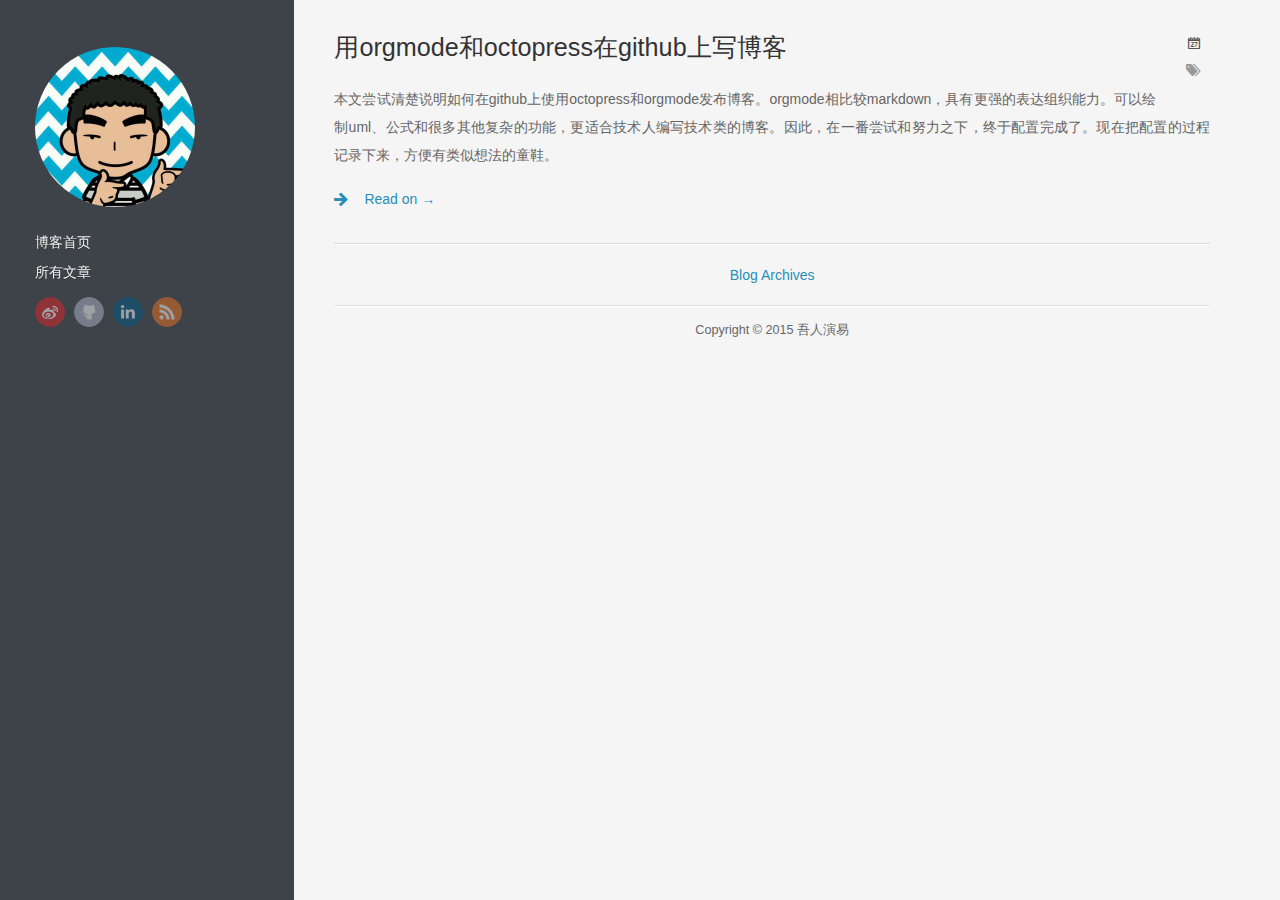
<file: index.html>
<!DOCTYPE HTML>

<html>

<head>
	<meta charset="utf-8">
	<title>吾人演易</title>
	<meta name="author" content="吾人演易">

	
	<meta name="description" content="用orgmode和octopress在github上写博客 本文尝试清楚说明如何在github上使用octopress和orgmode发布博客。orgmode相比较markdown，具有更强的表达组织能力。可以绘制uml、公式和很多其他复杂的功能，更适合技术人编写技术类的博客。因此， &hellip;">
	

  <!-- http://t.co/dKP3o1e -->
  <meta name="HandheldFriendly" content="True">
  <meta name="MobileOptimized" content="320">
  <meta name="viewport" content="width=device-width, initial-scale=1">

	<link href="/atom.xml" rel="alternate" title="吾人演易" type="application/atom+xml">
	
	<link rel="canonical" href="http://wryy.github.io/index.html">
	<link href="/favicon.png" rel="shortcut icon">
	<link href="/stylesheets/screen.css" media="screen, projection" rel="stylesheet" type="text/css">
	<link href="/stylesheets/font-awesome.min.css" media="screen, projection" rel="stylesheet" type="text/css">
	<!--[if lt IE 9]><script src="//html5shiv.googlecode.com/svn/trunk/html5.js"></script><![endif]-->
	<link href='http://fonts.googleapis.com/css?family=Nunito:400,300,700' rel='stylesheet' type='text/css'>
	<script src="//ajax.googleapis.com/ajax/libs/jquery/1.7.2/jquery.min.js"></script>
	
  

</head>


<body>
	<div class="container">
		<div class="left-col">
			<div class="intrude-less">
			<header id="header" class="inner"><div class="profilepic">
	<img src="/images/profilepic.jpg" alt="Profile Picture" style="width: 160px;" />
</div>

<nav id="main-nav"><ul class="main">
    <li><a href="/">博客首页</a></li>
    <li><a href="/blog/archives">所有文章</a></li>
</ul>
</nav>
<nav id="sub-nav">
	<div class="social">
		
		
		
		
		
			<a class="weibo" href="http://weibo.com/1932003884" target=_blank title="GitHub">GitHub</a>
		
		
			<a class="github" href="https://github.com/sj20082663" target=_blank title="GitHub">GitHub</a>
		
		
		
		
			<a class="linkedin" href="http://www.linkedin.com/in/sj20082663" title="LinkedIn">LinkedIn</a>
		
		
		
		
		
		
		
    	
    	
			<a class="rss" href="/atom.xml" title="RSS">RSS</a>
		
	</div>
</nav>
</header>				
			</div>
		</div>	
		<div class="mid-col">
			
				
			
			<div class="mid-col-container">
				<div id="content" class="inner">
<div itemscope itemtype="http://schema.org/Blog">


    <article class="post" itemprop="blogPost" itemscope itemtype="http://schema.org/BlogPosting">
	<div class="meta">
		<div class="date">








  


<time datetime="2015-08-14T00:00:00+08:00" data-updated="true" itemprop="datePublished"></time></div>
		<div class="tags">

</div>
		
	</div>
	<h1 class="title" itemprop="name"><a href="/blog/2015-08-14-write-octopress-blog-with-orgmode.html" itemprop="url">用orgmode和octopress在github上写博客</a></h1>
	<div class="entry-content" itemprop="articleBody">
		<p>
本文尝试清楚说明如何在github上使用octopress和orgmode发布博客。orgmode相比较markdown，具有更强的表达组织能力。可以绘制uml、公式和很多其他复杂的功能，更适合技术人编写技术类的博客。因此，在一番尝试和努力之下，终于配置完成了。现在把配置的过程记录下来，方便有类似想法的童鞋。
</p>

<p>

		
		<a href="/blog/2015-08-14-write-octopress-blog-with-orgmode.html" class="more-link">Read on &rarr;</a>
	</div>

</article>

</div>
<nav id="pagenavi">
    
    
    <div class="center"><a href="/blog/archives">Blog Archives</a></div>
</nav></div>
			</div>
			<footer id="footer" class="inner">Copyright &copy; 2015

    吾人演易

</footer>
		</div>
	</div>
	










</body>
</html>
</file>
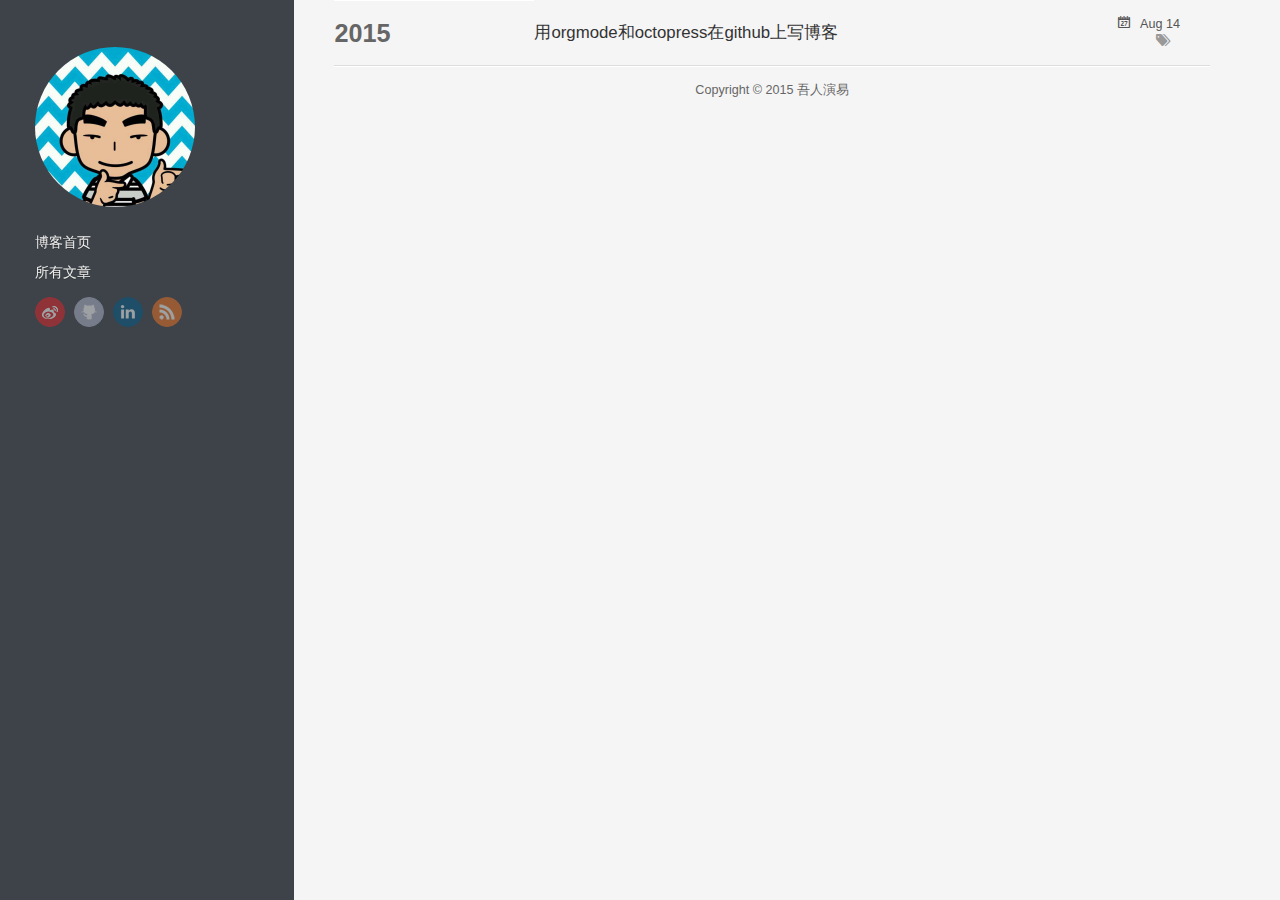
<file: blog/archives/index.html>
<!DOCTYPE HTML>

<html>

<head>
	<meta charset="utf-8">
	<title>Blog Archives - 吾人演易</title>
	<meta name="author" content="吾人演易">

	
	<meta name="description" content=" 2015 Aug 14 用orgmode和octopress在github上写博客 ">
	

  <!-- http://t.co/dKP3o1e -->
  <meta name="HandheldFriendly" content="True">
  <meta name="MobileOptimized" content="320">
  <meta name="viewport" content="width=device-width, initial-scale=1">

	<link href="/atom.xml" rel="alternate" title="吾人演易" type="application/atom+xml">
	
	<link rel="canonical" href="http://wryy.github.io/blog/archives/index.html">
	<link href="/favicon.png" rel="shortcut icon">
	<link href="/stylesheets/screen.css" media="screen, projection" rel="stylesheet" type="text/css">
	<link href="/stylesheets/font-awesome.min.css" media="screen, projection" rel="stylesheet" type="text/css">
	<!--[if lt IE 9]><script src="//html5shiv.googlecode.com/svn/trunk/html5.js"></script><![endif]-->
	<link href='http://fonts.googleapis.com/css?family=Nunito:400,300,700' rel='stylesheet' type='text/css'>
	<script src="//ajax.googleapis.com/ajax/libs/jquery/1.7.2/jquery.min.js"></script>
	
  

</head>


<body>
	<div class="container">
		<div class="left-col">
			<div class="intrude-less">
			<header id="header" class="inner"><div class="profilepic">
	<img src="/images/profilepic.jpg" alt="Profile Picture" style="width: 160px;" />
</div>

<nav id="main-nav"><ul class="main">
    <li><a href="/">博客首页</a></li>
    <li><a href="/blog/archives">所有文章</a></li>
</ul>
</nav>
<nav id="sub-nav">
	<div class="social">
		
		
		
		
		
			<a class="weibo" href="http://weibo.com/1932003884" target=_blank title="GitHub">GitHub</a>
		
		
			<a class="github" href="https://github.com/sj20082663" target=_blank title="GitHub">GitHub</a>
		
		
		
		
			<a class="linkedin" href="http://www.linkedin.com/in/sj20082663" title="LinkedIn">LinkedIn</a>
		
		
		
		
		
		
		
    	
    	
			<a class="rss" href="/atom.xml" title="RSS">RSS</a>
		
	</div>
</nav>
</header>				
			</div>
		</div>	
		<div class="mid-col">
			
				
			
			<div class="mid-col-container">
				<div id="content" class="inner"><div itemscope itemtype="http://schema.org/Blog">

	


	
	
	<section class="archives"><h1 class="year">2015</h1>

<article itemprop="blogPost" itemscope itemtype="http://schema.org/BlogPosting">
	<div class="meta">
		<span class="date"><time datetime="2015-08-14T00:00:00+08:00" itemprop="datePublished">Aug 14</time></span>
		<br>
		<span class="tags">

</span>
	    
	</div>
	<h1 class="title" itemprop="name"><a href="/blog/2015-08-14-write-octopress-blog-with-orgmode.html">用orgmode和octopress在github上写博客</a></h1>
</article>

  </section>
</div></div>
			</div>
			<footer id="footer" class="inner">Copyright &copy; 2015

    吾人演易

</footer>
		</div>
	</div>
	










</body>
</html>
</file>
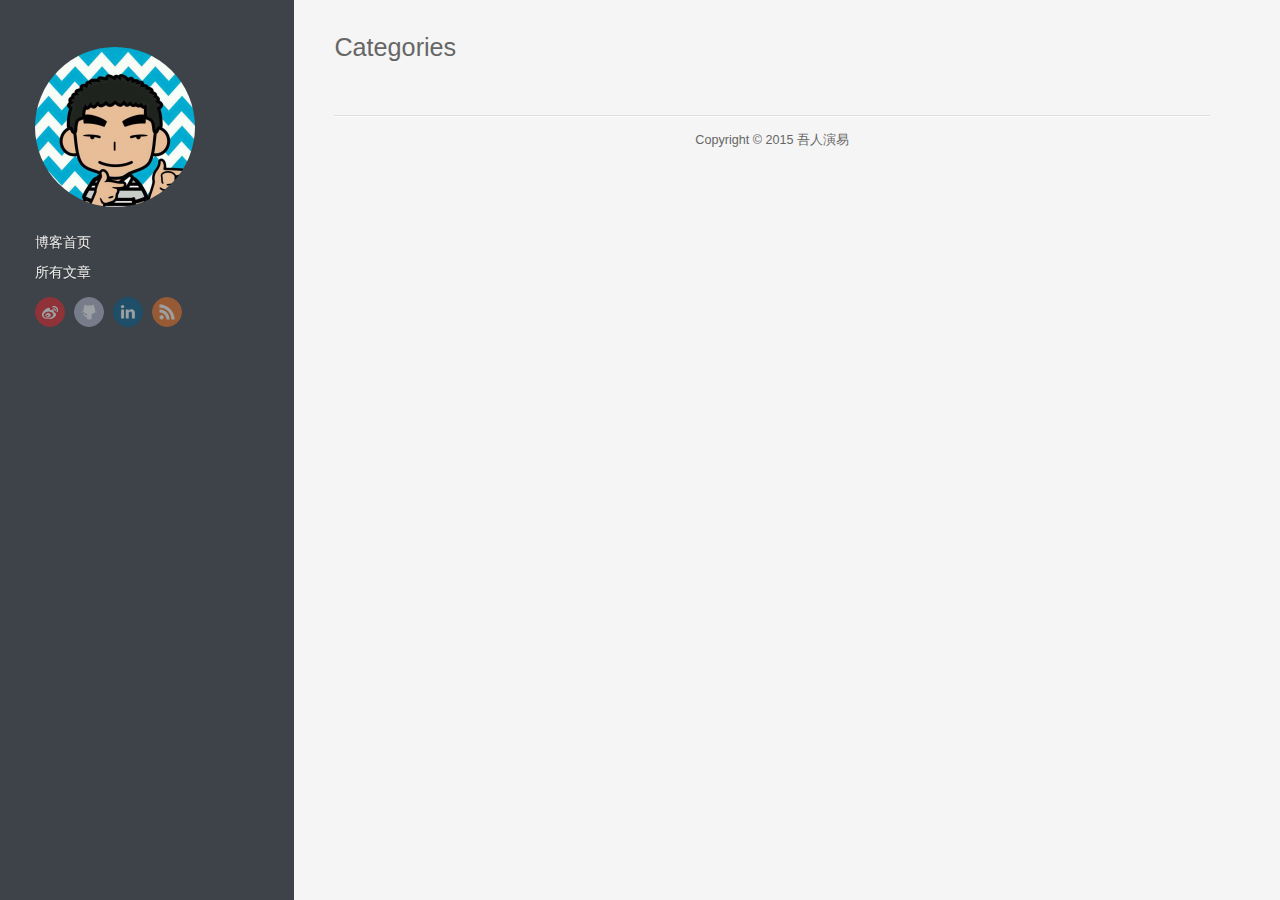
<file: blog/categories/index.html>
<!DOCTYPE HTML>

<html>

<head>
	<meta charset="utf-8">
	<title>Categories - 吾人演易</title>
	<meta name="author" content="吾人演易">

	
	<meta name="description" content=" ">
	

  <!-- http://t.co/dKP3o1e -->
  <meta name="HandheldFriendly" content="True">
  <meta name="MobileOptimized" content="320">
  <meta name="viewport" content="width=device-width, initial-scale=1">

	<link href="/atom.xml" rel="alternate" title="吾人演易" type="application/atom+xml">
	
	<link rel="canonical" href="http://wryy.github.io/blog/categories/index.html">
	<link href="/favicon.png" rel="shortcut icon">
	<link href="/stylesheets/screen.css" media="screen, projection" rel="stylesheet" type="text/css">
	<link href="/stylesheets/font-awesome.min.css" media="screen, projection" rel="stylesheet" type="text/css">
	<!--[if lt IE 9]><script src="//html5shiv.googlecode.com/svn/trunk/html5.js"></script><![endif]-->
	<link href='http://fonts.googleapis.com/css?family=Nunito:400,300,700' rel='stylesheet' type='text/css'>
	<script src="//ajax.googleapis.com/ajax/libs/jquery/1.7.2/jquery.min.js"></script>
	
  

</head>


<body>
	<div class="container">
		<div class="left-col">
			<div class="intrude-less">
			<header id="header" class="inner"><div class="profilepic">
	<img src="/images/profilepic.jpg" alt="Profile Picture" style="width: 160px;" />
</div>

<nav id="main-nav"><ul class="main">
    <li><a href="/">博客首页</a></li>
    <li><a href="/blog/archives">所有文章</a></li>
</ul>
</nav>
<nav id="sub-nav">
	<div class="social">
		
		
		
		
		
			<a class="weibo" href="http://weibo.com/1932003884" target=_blank title="GitHub">GitHub</a>
		
		
			<a class="github" href="https://github.com/sj20082663" target=_blank title="GitHub">GitHub</a>
		
		
		
		
			<a class="linkedin" href="http://www.linkedin.com/in/sj20082663" title="LinkedIn">LinkedIn</a>
		
		
		
		
		
		
		
    	
    	
			<a class="rss" href="/atom.xml" title="RSS">RSS</a>
		
	</div>
</nav>
</header>				
			</div>
		</div>	
		<div class="mid-col">
			
				
			
			<div class="mid-col-container">
				<div id="content" class="inner"><article class="page">
    
    <h1 class="title">Categories</h1>
    
    <div class="entry-content"><ul>

</ul>

</div>
</article>


</div>
			</div>
			<footer id="footer" class="inner">Copyright &copy; 2015

    吾人演易

</footer>
		</div>
	</div>
	










</body>
</html>
</file>
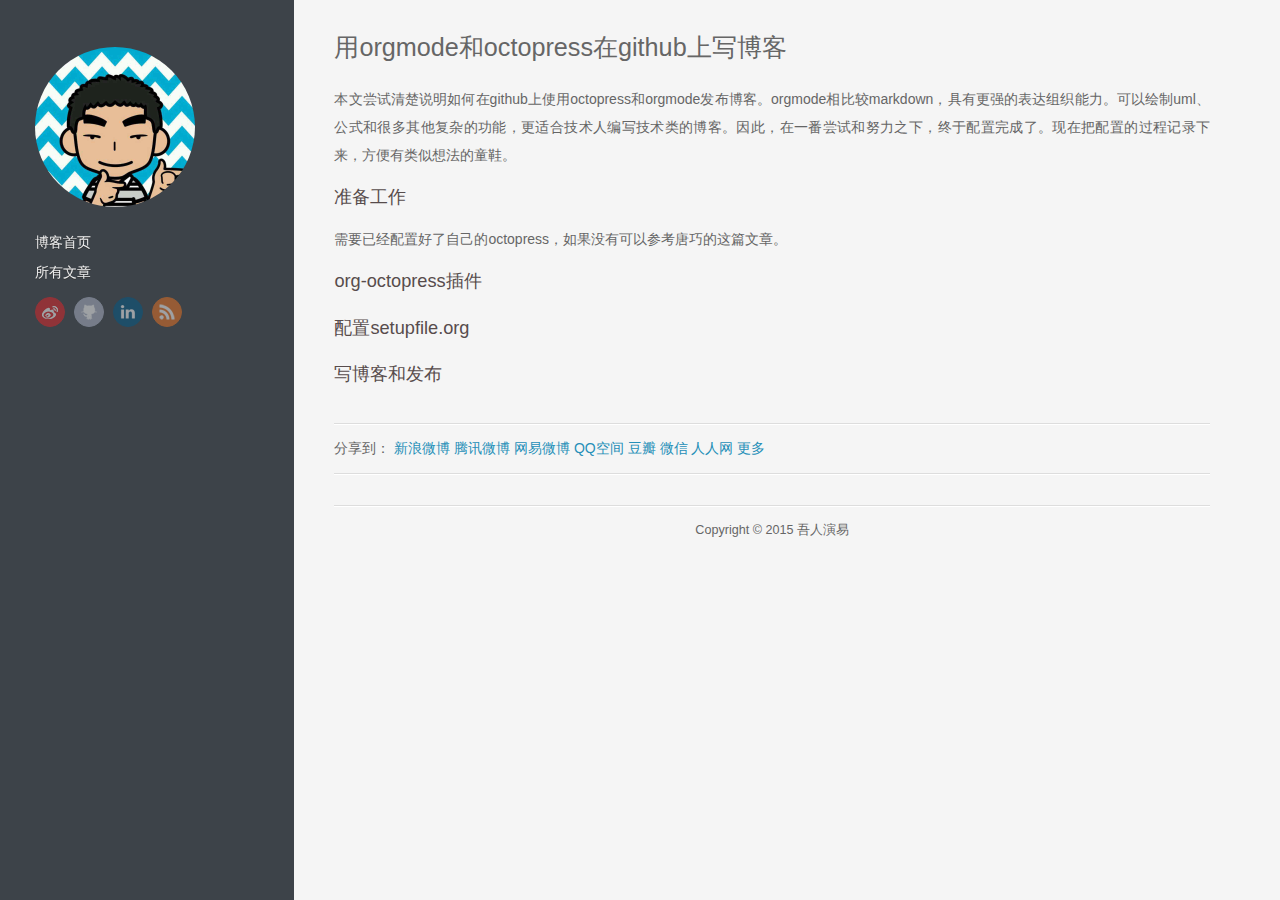
<file: blog/2015-08-14-write-octopress-blog-with-orgmode.html>
<!DOCTYPE HTML>

<html>

<head>
	<meta charset="utf-8">
	<title>用orgmode和octopress在github上写博客 - 吾人演易</title>
	<meta name="author" content="吾人演易">

	
	<meta name="description" content="用orgmode和octopress在github上写博客 本文尝试清楚说明如何在github上使用octopress和orgmode发布博客。orgmode相比较markdown，具有更强的表达组织能力。可以绘制uml、公式和很多其他复杂的功能，更适合技术人编写技术类的博客。因此， &hellip;">
	

  <!-- http://t.co/dKP3o1e -->
  <meta name="HandheldFriendly" content="True">
  <meta name="MobileOptimized" content="320">
  <meta name="viewport" content="width=device-width, initial-scale=1">

	<link href="/atom.xml" rel="alternate" title="吾人演易" type="application/atom+xml">
	
	<link rel="canonical" href="http://wryy.github.io/blog/2015-08-14-write-octopress-blog-with-orgmode.html">
	<link href="/favicon.png" rel="shortcut icon">
	<link href="/stylesheets/screen.css" media="screen, projection" rel="stylesheet" type="text/css">
	<link href="/stylesheets/font-awesome.min.css" media="screen, projection" rel="stylesheet" type="text/css">
	<!--[if lt IE 9]><script src="//html5shiv.googlecode.com/svn/trunk/html5.js"></script><![endif]-->
	<link href='http://fonts.googleapis.com/css?family=Nunito:400,300,700' rel='stylesheet' type='text/css'>
	<script src="//ajax.googleapis.com/ajax/libs/jquery/1.7.2/jquery.min.js"></script>
	
  

</head>


<body>
	<div class="container">
		<div class="left-col">
			<div class="intrude-less">
			<header id="header" class="inner"><div class="profilepic">
	<img src="/images/profilepic.jpg" alt="Profile Picture" style="width: 160px;" />
</div>

<nav id="main-nav"><ul class="main">
    <li><a href="/">博客首页</a></li>
    <li><a href="/blog/archives">所有文章</a></li>
</ul>
</nav>
<nav id="sub-nav">
	<div class="social">
		
		
		
		
		
			<a class="weibo" href="http://weibo.com/1932003884" target=_blank title="GitHub">GitHub</a>
		
		
			<a class="github" href="https://github.com/sj20082663" target=_blank title="GitHub">GitHub</a>
		
		
		
		
			<a class="linkedin" href="http://www.linkedin.com/in/sj20082663" title="LinkedIn">LinkedIn</a>
		
		
		
		
		
		
		
    	
    	
			<a class="rss" href="/atom.xml" title="RSS">RSS</a>
		
	</div>
</nav>
</header>				
			</div>
		</div>	
		<div class="mid-col">
			
				
			
			<div class="mid-col-container">
				<div id="content" class="inner"><article class="post" itemscope itemtype="http://schema.org/BlogPosting">
	<h1 class="title" itemprop="name">用orgmode和octopress在github上写博客</h1>
	<div class="entry-content" itemprop="articleBody"><p>
本文尝试清楚说明如何在github上使用octopress和orgmode发布博客。orgmode相比较markdown，具有更强的表达组织能力。可以绘制uml、公式和很多其他复杂的功能，更适合技术人编写技术类的博客。因此，在一番尝试和努力之下，终于配置完成了。现在把配置的过程记录下来，方便有类似想法的童鞋。
</p>

<p>
<!-- more -->
</p>

<div id="outline-container-orgheadline1" class="outline-2">
<h2 id="orgheadline1">准备工作</h2>
<div class="outline-text-2" id="text-orgheadline1">
<p>
需要已经配置好了自己的octopress，如果没有可以参考唐巧的这篇文章。
</p>
</div>
</div>

<div id="outline-container-orgheadline2" class="outline-2">
<h2 id="orgheadline2">org-octopress插件</h2>
</div>

<div id="outline-container-orgheadline3" class="outline-2">
<h2 id="orgheadline3">配置setupfile.org</h2>
</div>

<div id="outline-container-orgheadline4" class="outline-2">
<h2 id="orgheadline4">写博客和发布</h2>
</div>
</div>

</article>
<div class="share">
	<div class="addthis_toolbox addthis_default_style addthis_16x16_style">
		<!-- 
		<a class="addthis_button_sinaweibo"></a>
		<a class="addthis_button_twitter"></a>
		-->
		<!-- JiaThis Button BEGIN -->
		<div class="jiathis_style">
			<span class="jiathis_txt">分享到：</span>
			<a class="jiathis_button_tsina">新浪微博</a>
			<a class="jiathis_button_tqq">腾讯微博</a>
			<a class="jiathis_button_t163">网易微博</a>
			<a class="jiathis_button_qzone">QQ空间</a>
			<a class="jiathis_button_douban">豆瓣</a>
			<a class="jiathis_button_weixin">微信</a>
			<a class="jiathis_button_renren">人人网</a>
			<a href="http://www.jiathis.com/share?uid=2054308" class="jiathis jiathis_txt jiathis_separator jtico jtico_jiathis" target="_blank">更多</a>
			<a class="jiathis_counter_style"></a>
		</div>
		<script type="text/javascript">
		var jiathis_config = {data_track_clickback:'true'};
		</script>
		<script type="text/javascript" src="http://v3.jiathis.com/code_mini/jia.js?uid=1353945659764805" charset="utf-8"></script>
		<!-- JiaThis Button END -->
	</div>
	<script type="text/javascript" src="http://s7.addthis.com/js/300/addthis_widget.js#pubid="></script>
</div>
<div class="share">
	<!-- UY BEGIN -->
	<div id="uyan_frame"></div>
	<script type="text/javascript" src="http://v2.uyan.cc/code/uyan.js?uid=2054308"></script>
	<!-- UY END -->
</div></div>
			</div>
			<footer id="footer" class="inner">Copyright &copy; 2015

    吾人演易

</footer>
		</div>
	</div>
	










</body>
</html>
</file>
<file: stylesheets/screen.css>
@font-face {
    font-family: 'FontAwesome';
    src: url("/font/fontawesome-webfont.eot");
    src: url("/font/fontawesome-webfont.eot?#iefix") format("embedded-opentype"), url("/font/fontawesome-webfont.woff") format("woff"), url("/font/fontawesome-webfont.ttf") format("truetype"), url("/font/fontawesome-webfont.svgz#FontAwesomeRegular") format("svg"), url("/font/fontawesome-webfont.svg#FontAwesomeRegular") format("svg");
    font-weight: normal;
    font-style: normal
}
* {
    margin: 0;
    padding: 0
}
body {
    font-family: "HelveticaNeue-Light", "Helvetica Neue Light", "Helvetica Neue", Helvetica, Arial, sans-serif;
    font-weight: 300;
    font-size: 14px;
    background: #eee;
    color: #666
}
@media screen and (max-width: 1040px) {
    body {
        margin: 0 20px
    }
}
@media screen and (max-width: 600px) {
    body {
        font-size: 13px
    }
}
h1 {
    font-size: 1.8em
}
h2 {
    font-size: 1.5em
}
h3 {
    font-size: 1.3em
}
a {
    text-decoration: none;
    outline-width: 0;
    color: #258fb8
}
.basic-alignment.left,
article .entry-content img.left,
article .entry-content video.left {
    float: left;
    margin-right: 1.5em
}
.basic-alignment.right,
article .entry-content img.right,
article .entry-content video.right {
    float: right;
    margin-left: 1.5em
}
.basic-alignment.center,
article .entry-content img.center,
article .entry-content video.center {
    display: block;
    margin: 0 auto 1.5em
}
.basic-alignment.left,
article .entry-content img.left,
article .entry-content video.left,
.basic-alignment.right,
article .entry-content img.right,
article .entry-content video.right {
    margin-bottom: .8em
}
.alignleft {
    float: left
}
.alignright {
    float: right
}
.clearfix {
    *zoom: 1
}
.clearfix:after {
    content: "";
    display: table;
    clear: both
}
.inner {
    width: 1000px;
    margin: 0 auto
}
@media screen and (max-width: 1040px) {
    .inner {
        width: 100%
    }
}
.pullquote-right:before,
.pullquote-left:before {
    padding: 0;
    border: none;
    content: attr(data-pullquote);
    float: right;
    width: 45%;
    margin: .5em 0 1em 1.5em;
    position: relative;
    top: 7px;
    font-size: 1.4em;
    line-height: 1.45em
}
.pullquote-left:before {
    float: left;
    margin: .5em 1.5em 1em 0
}
#header {
    height: 30px;
    padding: 30px 0;
    border-bottom: 1px solid #ddd;
    line-height: 30px
}
@media screen and (max-width: 1040px) {
    #header {
        height: auto;
        position: relative;
        padding-bottom: 10px
    }
}
#header a {
    color: #666;
    -webkit-transition: color 0.3s;
    -moz-transition: color 0.3s;
    -o-transition: color 0.3s;
    transition: color 0.3s
}
#header a:hover {
    color: #258fb8
}
#header h1 {
    float: left;
    font-weight: 300;
    font-size: 30px
}
@media screen and (max-width: 1040px) {
    #header h1 {
        float: none
    }
}
#main-nav {
    float: left;
    margin-left: 30px
}
@media screen and (max-width: 1040px) {
    #main-nav {
        float: none;
        margin-left: 0;
        margin-top: 15px
    }
}
@media screen and (max-width: 600px) {
    #main-nav>ul {
        display: none
    }
}
#main-nav>ul>li {
    margin-left: 50px;
    display: -moz-inline-stack;
    display: inline-block;
    vertical-align: middle;
    *vertical-align: auto;
    zoom: 1;
    *display: inline
}
@media screen and (max-width: 1040px) {
    #main-nav>ul>li {
        margin-left: 0;
        margin-right: 50px
    }
    #main-nav>ul>li:last-of-type {
        margin-right: 0
    }
}
#main-nav>ul>li:hover>a {
    color: #258fb8
}
#main-nav>ul>li>a {
    padding: 38px 0;
    margin-top: -38px
}
#main-nav>ul>li>a:after {
    content: "\f078";
    color: #ccc;
    font: 12px FontAwesome;
    padding-left: 10px
}
#main-nav>ul>li>a:only-child:after {
    content: ""
}
@media screen and (max-width: 1040px) {
    #main-nav>ul>li>a {
        padding: 18px 0
    }
}
#main-nav>ul ul {
    position: absolute;
    top: 60px;
    left: -15px;
    z-index: 10;
    white-space: nowrap;
    background: #ddd;
    border: 1px solid #ccc;
    list-style: none;
    display: none;
    -webkit-box-shadow: 0 4px 8px rgba(0, 0, 0, 0.1);
    -moz-box-shadow: 0 4px 8px rgba(0, 0, 0, 0.1);
    box-shadow: 0 4px 8px rgba(0, 0, 0, 0.1);
    -webkit-border-radius: 0 0 5px 5px;
    -moz-border-radius: 0 0 5px 5px;
    -ms-border-radius: 0 0 5px 5px;
    -o-border-radius: 0 0 5px 5px;
    border-radius: 0 0 5px 5px
}
@media screen and (max-width: 1040px) {
    #main-nav>ul ul {
        top: 40px
    }
}
#main-nav>ul ul ul {
    -webkit-border-radius: 0 5px 5px 5px;
    -moz-border-radius: 0 5px 5px 5px;
    -ms-border-radius: 0 5px 5px 5px;
    -o-border-radius: 0 5px 5px 5px;
    border-radius: 0 5px 5px 5px
}
#main-nav>ul ul li {
    border-top: 1px solid #eee;
    border-bottom: 1px solid #ccc
}
#main-nav>ul ul li:hover {
    background: #d5d5d5
}
#main-nav>ul ul li:first-of-type {
    border-top: none
}
#main-nav>ul ul li:first-of-type ul {
    -webkit-border-radius: 0 0 5px 5px;
    -moz-border-radius: 0 0 5px 5px;
    -ms-border-radius: 0 0 5px 5px;
    -o-border-radius: 0 0 5px 5px;
    border-radius: 0 0 5px 5px
}
#main-nav>ul ul li:last-of-type {
    border-bottom: none
}
#main-nav>ul ul li>a {
    display: block;
    padding: 5px 15px
}
#main-nav>ul ul li>a:after {
    content: "\f054";
    color: #999;
    font: 12px FontAwesome;
    padding-left: 10px
}
#main-nav>ul ul li>a:hover {
    color: #666
}
#main-nav>ul ul li>a:only-child:after {
    content: ""
}
#main-nav>ul ul ul {
    top: 0;
    left: 100%
}
#main-nav>ul li {
    position: relative
}
#main-nav>ul li:hover>ul {
    display: block
}
#main-nav select {
    display: none;
    margin-bottom: 10px
}
@media screen and (max-width: 600px) {
    #main-nav select {
        display: block
    }
}
#mobile-nav {
    display: none;
    height: 37px;
    position: relative
}
@media screen and (max-width: 600px) {
    #mobile-nav {
        display: block
    }
}
#mobile-nav a {
    display: block
}
#mobile-nav .button {
    cursor: pointer
}
#mobile-nav .container {
    display: none
}
#mobile-nav .menu {
    position: relative;
    width: 100%
}
#mobile-nav .menu .button {
    background: #f2f2f2;
    border: 1px solid #ddd;
    color: #999;
    padding: 0 60px 0 10px;
    position: relative;
    -webkit-border-radius: 5px;
    -moz-border-radius: 5px;
    -ms-border-radius: 5px;
    -o-border-radius: 5px;
    border-radius: 5px
}
#mobile-nav .menu .button:hover {
    color: #999
}
#mobile-nav .menu .button.on {
    color: #666;
    -webkit-border-radius: 5px 5px 5px 0;
    -moz-border-radius: 5px 5px 5px 0;
    -ms-border-radius: 5px 5px 5px 0;
    -o-border-radius: 5px 5px 5px 0;
    border-radius: 5px 5px 5px 0
}
#mobile-nav .menu .button.on:before {
    content: "\f077"
}
#mobile-nav .menu .button:before {
    content: "\f078";
    color: #ddd;
    font: 16px FontAwesome;
    line-height: 30px;
    position: absolute;
    top: 0;
    right: 40px
}
#mobile-nav .menu .container {
    background: #f2f2f2;
    border: 1px solid #ddd;
    border-top: none;
    position: absolute;
    top: 31px;
    z-index: 1;
    -webkit-border-radius: 0 0 5px 5px;
    -moz-border-radius: 0 0 5px 5px;
    -ms-border-radius: 0 0 5px 5px;
    -o-border-radius: 0 0 5px 5px;
    border-radius: 0 0 5px 5px
}
#mobile-nav .menu .container ul {
    list-style: none
}
#mobile-nav .menu .container ul ul {
    margin-left: 20px
}
#mobile-nav .menu .container a {
    padding: 0 10px
}
#mobile-nav .search {
    position: absolute;
    top: 0;
    right: 0
}
#mobile-nav .search .button {
    background: #ddd;
    width: 30px;
    height: 30px;
    position: absolute;
    top: 1px;
    right: -1px;
    -webkit-border-radius: 0 5px 5px 0;
    -moz-border-radius: 0 5px 5px 0;
    -ms-border-radius: 0 5px 5px 0;
    -o-border-radius: 0 5px 5px 0;
    border-radius: 0 5px 5px 0
}
#mobile-nav .search .button:before {
    content: "\f002";
    color: #f2f2f2;
    font: 20px FontAwesome;
    line-height: 30px;
    position: absolute;
    top: 0;
    left: 7px
}
#mobile-nav .search .button.on {
    background: #ccc
}
#mobile-nav .search .button.on:before {
    content: "\f00d"
}
#mobile-nav .search .container {
    position: absolute;
    right: 51px;
    z-index: 1
}
#mobile-nav .search input[type="text"] {
    background: #fff;
    border: 1px solid #ddd;
    border-right: none;
    color: #999;
    font: 13px "HelveticaNeue-Light", "Helvetica Neue Light", "Helvetica Neue", Helvetica, Arial, sans-serif;
    height: 30px;
    width: 100%;
    padding: 0 10px;
    -webkit-border-radius: 5px 0 0 5px;
    -moz-border-radius: 5px 0 0 5px;
    -ms-border-radius: 5px 0 0 5px;
    -o-border-radius: 5px 0 0 5px;
    border-radius: 5px 0 0 5px
}
@media screen and (max-width: 1040px) {
    #sub-nav {
        position: absolute;
        top: 30px;
        right: 0
    }
}
@media screen and (max-width: 600px) {
    #sub-nav {
        display: none
    }
}
#sub-nav .search {
    float: left;
    margin-top: 1px;
    position: relative
}
@media screen and (max-width: 1040px) {
    #sub-nav .search {
        float: none;
        margin-top: 15px
    }
}
#sub-nav .search:before {
    content: "\f002";
    color: #ccc;
    font: 18px FontAwesome;
    line-height: 30px;
    position: absolute;
    top: 0;
    right: 125px
}
#sub-nav .search input[type="text"] {
    background: #f2f2f2;
    color: #999;
    border: 1px solid #ddd;
    font: 13px "HelveticaNeue-Light", "Helvetica Neue Light", "Helvetica Neue", Helvetica, Arial, sans-serif;
    padding: 6px 15px 6px 35px;
    width: 100px;
    -webkit-transition: 0.3s;
    -moz-transition: 0.3s;
    -o-transition: 0.3s;
    transition: 0.3s;
    -webkit-border-radius: 15px;
    -moz-border-radius: 15px;
    -ms-border-radius: 15px;
    -o-border-radius: 15px;
    border-radius: 15px
}
#sub-nav .search input[type="text"]:focus,
#sub-nav .search input[type="text"]:active {
    background: #fff;
    border-top: 1px solid #ccc;
    color: #666;
    outline: none
}
#sub-nav .social {
    float: left;
    margin-right: 15px
}
@media screen and (max-width: 1040px) {
    #sub-nav .social {
        float: none;
        margin-right: 0
    }
    #sub-nav .social a:last-of-type {
        margin-right: 0
    }
}
#sub-nav .social a {
    -webkit-border-radius: 50%;
    -moz-border-radius: 50%;
    -ms-border-radius: 50%;
    -o-border-radius: 50%;
    border-radius: 50%;
    display: -moz-inline-stack;
    display: inline-block;
    vertical-align: middle;
    *vertical-align: auto;
    zoom: 1;
    *display: inline;
    text-indent: -9999px;
    margin-right: 5px;
    margin-bottom: 15px;
    opacity: 0.5;
    width: 28px;
    height: 28px;
    -webkit-transition: 0.3s;
    -moz-transition: 0.3s;
    -o-transition: 0.3s;
    transition: 0.3s
}
#sub-nav .social a:hover {
    opacity: 1
}
#sub-nav .social a.weibo {
    background: url('/images/social/weibo.png?1408935461') center no-repeat #e32529;
    border: 1px solid #e32529
}
#sub-nav .social a.weibo:hover {
    border: 1px solid #bd181c
}
#sub-nav .social a.dribbble {
    background: url('/images/social/dribbble.png?1408935461') center no-repeat #c5376d;
    border: 1px solid #c5376d
}
#sub-nav .social a.dribbble:hover {
    border: 1px solid #9d2c57
}
#sub-nav .social a.facebook {
    background: url('/images/social/facebook.png?1408935461') center no-repeat #3b5998;
    border: 1px solid #3B5998
}
#sub-nav .social a.facebook:hover {
    border: 1px solid #2d4373
}
#sub-nav .social a.google {
    background: url('/images/social/google.png?1408935461') center no-repeat #c83d20;
    border: 1px solid #C83D20
}
#sub-nav .social a.google:hover {
    border: 1px solid #9c3019
}
#sub-nav .social a.twitter {
    background: url('/images/social/twitter.png?1408935461') center no-repeat #55cff8;
    border: 1px solid #55CFF8
}
#sub-nav .social a.twitter:hover {
    border: 1px solid #24c1f6
}
#sub-nav .social a.github {
    background: url('/images/social/github.png?1408935461') center no-repeat #afb6ca;
    border: 1px solid #afb6ca
}
#sub-nav .social a.github:hover {
    border: 1px solid #909ab6
}
#sub-nav .social a.linkedin {
    background: url('/images/social/linkedin.png?1408935461') center no-repeat #005a87;
    border: 1px solid #005A87
}
#sub-nav .social a.linkedin:hover {
    border: 1px solid #003854
}
#sub-nav .social a.pinterest {
    background: url('/images/social/pinterest.png?1408935461') center no-repeat #be4037;
    border: 1px solid #be4037
}
#sub-nav .social a.pinterest:hover {
    border: 1px solid #96332c
}
#sub-nav .social a.delicious {
    background: url('/images/social/delicious.png?1408935461') center no-repeat #3271cb;
    border: 1px solid #3271cb
}
#sub-nav .social a.delicious:hover {
    border: 1px solid #285aa2
}
#sub-nav .social a.pinboard {
    background: url('/images/social/pinboard.png?1408935461') center no-repeat #0066c8;
    border: 1px solid #3a729f
}
#sub-nav .social a.pinboard:hover {
    border: 1px solid #0052cc
}
#sub-nav .social a.rss {
    background: url('/images/social/rss.png?1408935461') center no-repeat #ef7522;
    border: 1px solid #EF7522
}
#sub-nav .social a.rss:hover {
    border: 1px solid #cf5d0f
}
#pagenavi {
    padding: 20px 0;
    height: 20px;
    line-height: 20px;
    position: relative;
    border-top: 1px solid #fff;
    border-bottom: 1px solid #ddd
}
#pagenavi a:hover {
    text-decoration: underline
}
#pagenavi .prev,
#pagenavi .next {
    position: absolute
}
#pagenavi .prev {
    padding-left: 30px;
    left: 0
}
#pagenavi .prev:before {
    content: "\f060";
    font: 1.3em FontAwesome;
    position: absolute;
    left: 0
}
#pagenavi .next {
    padding-right: 30px;
    right: 0
}
#pagenavi .next:before {
    content: "\f061";
    font: 1.3em FontAwesome;
    position: absolute;
    right: 0
}
#pagenavi .center {
    text-align: center;
    width: 100%;
    display: block
}
@media screen and (max-width: 400px) {
    #pagenavi .center {
        display: none
    }
}
article {
    border-bottom: 1px solid #ddd;
    border-top: 1px solid #fff;
    padding: 30px 0;
    position: relative
}
@media screen and (max-width: 800px) {
    article {
        padding-bottom: 15px
    }
}
@media screen and (max-width: 600px) {
    article {
        padding: 15px 0
    }
}
article h1.title {
    font-weight: 300;
    line-height: 35px;
    margin-bottom: 20px
}
article h1.title a {
    color: #666
}
article .entry-content {
    line-height: 2;
    text-align: justify
}
article .entry-content a:hover {
    text-decoration: underline
}
article .entry-content .more-link {
    display: block;
    margin-top: 16px;
    padding-left: 30px;
    position: relative
}
article .entry-content .more-link:before {
    content: "\f061";
    font: 1.3em FontAwesome;
    line-height: 1.6em;
    position: absolute;
    left: 0
}
article .entry-content p,
article .entry-content blockquote,
article .entry-content ul,
article .entry-content ol,
article .entry-content dl,
article .entry-content table,
article .entry-content iframe,
article .entry-content h1,
article .entry-content h2,
article .entry-content h3,
article .entry-content h4,
article .entry-content h5,
article .entry-content h6,
article .entry-content .video-container {
    margin-top: 10px
}
article .entry-content ul,
article .entry-content ol,
article .entry-content dl {
    margin-left: 20px
}
article .entry-content ul ul,
article .entry-content ul ol,
article .entry-content ul dl,
article .entry-content ol ul,
article .entry-content ol ol,
article .entry-content ol dl,
article .entry-content dl ul,
article .entry-content dl ol,
article .entry-content dl dl {
    margin-top: 0
}
article .entry-content strong {
    font-weight: bold
}
article .entry-content em {
    font-style: italic
}
article .entry-content p {
    margin-top: 10px
}
article .entry-content h2 {
    font-weight: 300;
    border-bottom: 1px solid #ddd;
    position: relative
}
article .entry-content h2:before {
    content: "";
    position: absolute;
    bottom: -2px;
    border-bottom: 1px solid #fff;
    width: 100%
}
article .entry-content img,
article .entry-content video {
    max-width: 100%;
    height: auto
}
article .entry-content blockquote {
    background: #ddd;
    border-left: 5px solid #ccc;
    padding: 15px 20px;
    margin-top: 10px
}
article .entry-content blockquote>p:first-of-type {
    margin-top: 0
}
article .entry-content iframe {
    border: none
}
article .entry-content table {
    background: #ddd;
    border: 1px solid #ccc;
    border-spacing: 0;
    margin-top: 10px
}
article .entry-content table th {
    background: #ccc;
    padding: 0 15px
}
article .entry-content table td {
    text-align: center
}
article .entry-content table tr:nth-of-type(2n) {
    background: #d5d5d5
}
article .entry-content .caption {
    display: block;
    font-size: 0.9em;
    color: #999;
    padding-left: 25px;
    position: relative
}
article .entry-content .caption:before {
    content: "\f040";
    color: #ccc;
    font: 1.3em FontAwesome;
    line-height: 1.6em;
    position: absolute;
    left: 0
}
article .entry-content .video-container {
    position: relative;
    padding-bottom: 56.25%;
    padding-top: 30px;
    height: 0;
    overflow: hidden
}
article .entry-content .video-container iframe,
article .entry-content .video-container object,
article .entry-content .video-container embed {
    position: absolute;
    top: 0;
    left: 0;
    width: 100%;
    height: 100%;
    margin-top: 0
}
.share {
    padding: 15px 0;
    border-top: 1px solid #fff;
    border-bottom: 1px solid #ddd
}
.post h1.title,
.post .entry-content {
    margin-left: 200px
}
@media screen and (max-width: 800px) {
    .post h1.title,
    .post .entry-content {
        margin-left: 0
    }
}
.post .meta {
    position: absolute;
    top: 85px;
    line-height: 2;
    font-size: 0.9em;
    color: #999;
    width: 170px
}
@media screen and (max-width: 800px) {
    .post .meta {
        margin-top: 15px;
        position: static;
        width: auto
    }
}
.post .meta a {
    color: #999;
    -webkit-transition: 0.3s;
    -moz-transition: 0.3s;
    -o-transition: 0.3s;
    transition: 0.3s
}
.post .meta a:hover {
    color: #666
}
.post .meta .date,
.post .meta .tags,
.post .meta .comments {
    padding-left: 30px;
    position: relative
}
.post .meta .date:before,
.post .meta .tags:before,
.post .meta .comments:before {
    color: #ccc;
    font: 1.3em FontAwesome;
    line-height: 1.6em;
    position: absolute;
    left: 0
}
@media screen and (max-width: 800px) {
    .post .meta .date,
    .post .meta .tags,
    .post .meta .comments {
        display: -moz-inline-stack;
        display: inline-block;
        vertical-align: middle;
        *vertical-align: auto;
        zoom: 1;
        *display: inline;
        margin-right: 30px
    }
}
.post .meta .date:before {
    content: "\f073"
}
.post .meta .tags:before {
    content: "\f02c"
}
.post .meta .comments:before {
    content: "\f075"
}
.post hr {
    height: 0;
    margin-top: 20px;
    margin-bottom: 20px;
    border-left: 0;
    border-right: 0;
    border-top: 1px solid #DDD;
    border-bottom: 1px solid #FFF
}
.archives {
    position: relative
}
.archives:last-of-type:before {
    content: "";
    position: absolute;
    bottom: 0;
    width: 200px;
    border-top: 1px solid #ddd
}
.archives .year {
    line-height: 35px;
    width: 200px;
    position: absolute;
    top: 0;
    padding-top: 15px;
    border-top: 1px solid #fff
}
.archives .year:before {
    content: "";
    position: absolute;
    top: -2px;
    width: 100%;
    border-top: 1px solid #ddd
}
@media screen and (max-width: 600px) {
    .archives .year {
        position: relative;
        width: 100%
    }
}
.archives article {
    margin-left: 200px;
    padding: 15px 0
}
@media screen and (max-width: 600px) {
    .archives article {
        margin-left: 0
    }
    .archives article:first-of-type {
        border-top: none;
        padding-top: 30px
    }
}
.archives article .title {
    margin-bottom: 0
}
.archives article .meta {
    color: #999;
    font-size: 0.9em;
    line-height: 2;
    margin-top: 15px
}
@media screen and (max-width: 600px) {
    .archives article .meta {
        display: none
    }
}
.archives article .meta span {
    margin-right: 30px;
    display: -moz-inline-stack;
    display: inline-block;
    vertical-align: middle;
    *vertical-align: auto;
    zoom: 1;
    *display: inline
}
.archives article .meta span:before {
    color: #ccc;
    font: 1.3em FontAwesome;
    padding-right: 10px
}
.archives article .meta a {
    color: #999;
    -webkit-transition: 0.3s;
    -moz-transition: 0.3s;
    -o-transition: 0.3s;
    transition: 0.3s
}
.archives article .meta a:hover {
    color: #666
}
.archives article .meta .date:before {
    content: "\f073"
}
.archives article .meta .tags:before {
    content: "\f02c"
}
.archives article .meta .comments:before {
    content: "\f075";
    padding-right: 10px
}
#comment {
    padding: 30px 0;
    border-top: 1px solid #fff;
    border-bottom: 1px solid #ddd
}
#comment h1.title {
    font-size: 25px;
    font-weight: 300;
    line-height: 35px;
    margin-bottom: 20px
}
footer {
    padding: 15px 0;
    border-top: 1px solid #fff;
    text-align: center;
    font-size: 0.9em
}
article code,
article pre {
    background: #ddd;
    border: 1px solid #ccc;
    font-family: Menlo, Monaco, "Andale Mono", "lucida console", "Courier New", monospace
}
article code {
    font-size: 0.9em;
    padding: 1px 3px;
    margin: 0 3px;
    -webkit-border-radius: 5px;
    -moz-border-radius: 5px;
    -ms-border-radius: 5px;
    -o-border-radius: 5px;
    border-radius: 5px
}
article pre {
    font-size: 1 / 0.9em;
    line-height: 1.5;
    margin-top: 10px;
    padding: 5px 15px;
    overflow-x: auto;
    -webkit-border-radius: 5px;
    -moz-border-radius: 5px;
    -ms-border-radius: 5px;
    -o-border-radius: 5px;
    border-radius: 5px
}
article pre code {
    background: none;
    border: none;
    padding: 0;
    margin: 0;
    -webkit-border-radius: 0;
    -moz-border-radius: 0;
    -ms-border-radius: 0;
    -o-border-radius: 0;
    border-radius: 0
}
figure.code {
    background: #ddd;
    border: 1px solid #ccc;
    margin-top: 10px;
    padding: 5px 15px;
    -webkit-border-radius: 5px;
    -moz-border-radius: 5px;
    -ms-border-radius: 5px;
    -o-border-radius: 5px;
    border-radius: 5px
}
figure.code figcaption {
    font-size: 0.9em;
    position: relative
}
figure.code figcaption span {
    margin: -5px -15px 0;
    padding: 5px 15px;
    display: block;
    background: -webkit-gradient(linear, 50% 0%, 50% 100%, color-stop(0%, #cccccc), color-stop(100%, #dddddd));
    background: -webkit-linear-gradient(top, #cccccc, #dddddd);
    background: -moz-linear-gradient(top, #cccccc, #dddddd);
    background: -o-linear-gradient(top, #cccccc, #dddddd);
    background: linear-gradient(top, #cccccc, #dddddd)
}
figure.code figcaption span:empty {
    display: none
}
figure.code figcaption a {
    position: absolute;
    top: 5px;
    right: 0
}
figure.code code,
figure.code pre {
    background: none;
    border: none;
    padding: 0;
    margin: 0;
    -webkit-border-radius: 0;
    -moz-border-radius: 0;
    -ms-border-radius: 0;
    -o-border-radius: 0;
    border-radius: 0
}
figure.code .highlight {
    overflow-x: auto
}
figure.code .line-numbers {
    border-right: 1px solid #ccc;
    font-family: Menlo, Monaco, "Andale Mono", "lucida console", "Courier New", monospace;
    padding-right: 15px;
    text-align: right
}
figure.code table {
    border: none;
    text-align: left;
    margin-top: 0
}
figure.code table td {
    text-align: left
}
figure.code td.code {
    width: 100%;
    padding-left: 15px
}
.entry-content .gist {
    background: #ddd;
    color: #666;
    padding: 30px 15px 5px;
    margin-top: 10px;
    border: 1px solid #ccc;
    position: relative;
    overflow: hidden;
    -webkit-border-radius: 5px;
    -moz-border-radius: 5px;
    -ms-border-radius: 5px;
    -o-border-radius: 5px;
    border-radius: 5px
}
.entry-content .gist .gist-file {
    margin: 0
}
.entry-content .gist .gist-file .gist-data {
    background: none;
    border: none
}
.entry-content .gist .gist-file .gist-data pre {
    font: 0.9em Menlo, Monaco, "Andale Mono", "lucida console", "Courier New", monospace;
    line-height: 1.5
}
.entry-content .gist .gist-file .gist-meta {
    font: 300 0.9em "HelveticaNeue-Light", "Helvetica Neue Light", "Helvetica Neue", Helvetica, Arial, sans-serif;
    line-height: 1.5;
    margin: 0 -16px -6px;
    padding: 5px 15px;
    background: -webkit-gradient(linear, 50% 0%, 50% 100%, color-stop(0%, #dddddd), color-stop(100%, #cccccc));
    background: -webkit-linear-gradient(top, #dddddd, #cccccc);
    background: -moz-linear-gradient(top, #dddddd, #cccccc);
    background: -o-linear-gradient(top, #dddddd, #cccccc);
    background: linear-gradient(top, #dddddd, #cccccc)
}
.entry-content .gist .gist-file .gist-meta a {
    color: #258fb8
}
.entry-content .gist .gist-file .gist-meta a:first-of-type {
    position: absolute;
    top: 5px;
    right: 15px;
    z-index: 1
}
.entry-content .gist .gist-file .gist-meta a:nth-of-type(2) {
    position: absolute;
    top: 0;
    left: 0;
    padding: 5px 15px;
    width: 100%;
    background: -webkit-gradient(linear, 50% 0%, 50% 100%, color-stop(0%, #cccccc), color-stop(100%, #dddddd));
    background: -webkit-linear-gradient(top, #cccccc, #dddddd);
    background: -moz-linear-gradient(top, #cccccc, #dddddd);
    background: -o-linear-gradient(top, #cccccc, #dddddd);
    background: linear-gradient(top, #cccccc, #dddddd)
}
figure.code .c,
.gist-highlight .c {
    color: #93a1a1 !important;
    font-style: italic !important
}
figure.code .cm,
.gist-highlight .cm {
    color: #93a1a1 !important;
    font-style: italic !important
}
figure.code .cp,
.gist-highlight .cp {
    color: #93a1a1 !important;
    font-style: italic !important
}
figure.code .c1,
.gist-highlight .c1 {
    color: #93a1a1 !important;
    font-style: italic !important
}
figure.code .cs,
.gist-highlight .cs {
    color: #93a1a1 !important;
    font-weight: bold !important;
    font-style: italic !important
}
figure.code .err,
.gist-highlight .err {
    color: #dc322f !important;
    background: none !important
}
figure.code .k,
.gist-highlight .k {
    color: #cb4b16 !important
}
figure.code .o,
.gist-highlight .o {
    color: #586e75 !important;
    font-weight: bold !important
}
figure.code .p,
.gist-highlight .p {
    color: #586e75 !important
}
figure.code .ow,
.gist-highlight .ow {
    color: #2aa198 !important;
    font-weight: bold !important
}
figure.code .gd,
.gist-highlight .gd {
    color: #586e75 !important;
    background-color: #f4c5b6 !important;
    display: inline-block
}
figure.code .gd .x,
.gist-highlight .gd .x {
    color: #586e75 !important;
    background-color: #f1b1a4 !important;
    display: inline-block
}
figure.code .ge,
.gist-highlight .ge {
    color: #586e75 !important;
    font-style: italic !important
}
figure.code .gh,
.gist-highlight .gh {
    color: #93a1a1 !important
}
figure.code .gi,
.gist-highlight .gi {
    color: #586e75 !important;
    background-color: #e5e3b5 !important;
    display: inline-block
}
figure.code .gi .x,
.gist-highlight .gi .x {
    color: #586e75 !important;
    background-color: #cdd088 !important;
    display: inline-block
}
figure.code .gs,
.gist-highlight .gs {
    color: #586e75 !important;
    font-weight: bold !important
}
figure.code .gu,
.gist-highlight .gu {
    color: #6c71c4 !important
}
figure.code .kc,
.gist-highlight .kc {
    color: #859900 !important;
    font-weight: bold !important
}
figure.code .kd,
.gist-highlight .kd {
    color: #268bd2 !important
}
figure.code .kp,
.gist-highlight .kp {
    color: #cb4b16 !important;
    font-weight: bold !important
}
figure.code .kr,
.gist-highlight .kr {
    color: #d33682 !important;
    font-weight: bold !important
}
figure.code .kt,
.gist-highlight .kt {
    color: #2aa198 !important
}
figure.code .n,
.gist-highlight .n {
    color: #268bd2 !important
}
figure.code .na,
.gist-highlight .na {
    color: #268bd2 !important
}
figure.code .nb,
.gist-highlight .nb {
    color: #859900 !important
}
figure.code .nc,
.gist-highlight .nc {
    color: #d33682 !important
}
figure.code .no,
.gist-highlight .no {
    color: #b58900 !important
}
figure.code .nl,
.gist-highlight .nl {
    color: #859900 !important
}
figure.code .ne,
.gist-highlight .ne {
    color: #268bd2 !important;
    font-weight: bold !important
}
figure.code .nf,
.gist-highlight .nf {
    color: #268bd2 !important;
    font-weight: bold !important
}
figure.code .nn,
.gist-highlight .nn {
    color: #b58900 !important
}
figure.code .nt,
.gist-highlight .nt {
    color: #268bd2 !important;
    font-weight: bold !important
}
figure.code .nx,
.gist-highlight .nx {
    color: #b58900 !important
}
figure.code .vg,
.gist-highlight .vg {
    color: #268bd2 !important
}
figure.code .vi,
.gist-highlight .vi {
    color: #268bd2 !important
}
figure.code .nv,
.gist-highlight .nv {
    color: #268bd2 !important
}
figure.code .mf,
.gist-highlight .mf {
    color: #2aa198 !important
}
figure.code .m,
.gist-highlight .m {
    color: #2aa198 !important
}
figure.code .mh,
.gist-highlight .mh {
    color: #2aa198 !important
}
figure.code .mi,
.gist-highlight .mi {
    color: #2aa198 !important
}
figure.code .s,
.gist-highlight .s {
    color: #2aa198 !important
}
figure.code .sd,
.gist-highlight .sd {
    color: #2aa198 !important
}
figure.code .s2,
.gist-highlight .s2 {
    color: #2aa198 !important
}
figure.code .se,
.gist-highlight .se {
    color: #dc322f !important
}
figure.code .si,
.gist-highlight .si {
    color: #268bd2 !important
}
figure.code .sr,
.gist-highlight .sr {
    color: #2aa198 !important
}
figure.code .s1,
.gist-highlight .s1 {
    color: #2aa198 !important
}
#banner {
    color: #999;
    padding: 30px 0;
    line-height: 30px;
    text-align: center;
    position: relative;
    display: none;
    border-top: 1px solid #fff;
    border-bottom: 1px solid #ddd
}
#banner:hover a {
    color: #258fb8
}
#banner a {
    color: #999;
    -webkit-transition: 0.3s;
    -moz-transition: 0.3s;
    -o-transition: 0.3s;
    transition: 0.3s
}
#banner a:hover {
    text-decoration: underline
}
#banner small {
    position: absolute;
    right: 0;
    bottom: 0
}
#banner .loading {
    background: url('/images/loading_pacman.gif?1408935461') center no-repeat;
    text-indent: -9999px
}
#banner .container {
    height: 30px;
    overflow: hidden;
    position: relative;
    display: none
}
#banner .container .feed {
    list-style: none;
    position: absolute;
    top: 0;
    width: 100%
}
#banner .container .feed li {
    position: relative
}
#banner .container .feed li small {
    position: absolute;
    right: 0
}
/* fancyBox v2.0.6 fancyapps.com | fancyapps.com/fancybox/#license */

.fancybox-tmp iframe,
.fancybox-tmp object {
    vertical-align: top;
    padding: 0;
    margin: 0
}
.fancybox-wrap {
    position: absolute;
    top: 0;
    left: 0;
    z-index: 8020
}
.fancybox-skin {
    position: relative;
    padding: 0;
    margin: 0;
    background: #f9f9f9;
    color: #444;
    text-shadow: none;
    -webkit-border-radius: 4px;
    -moz-border-radius: 4px;
    -ms-border-radius: 4px;
    -o-border-radius: 4px;
    border-radius: 4px
}
.fancybox-opened {
    z-index: 8030
}
.fancybox-opened .fancybox-skin {
    -webkit-box-shadow: 0 10px 25px rgba(0, 0, 0, 0.5);
    -moz-box-shadow: 0 10px 25px rgba(0, 0, 0, 0.5);
    box-shadow: 0 10px 25px rgba(0, 0, 0, 0.5)
}
.fancybox-outer,
.fancybox-inner {
    padding: 0;
    margin: 0;
    position: relative;
    outline: none
}
.fancybox-inner {
    overflow: hidden
}
.fancybox-type-iframe .fancybox-inner {
    -webkit-overflow-scrolling: touch
}
.fancybox-error {
    color: #444;
    font: 14px/20px "Helvetica Neue", Helvetica, Arial, sans-serif;
    margin: 0;
    padding: 10px
}
.fancybox-image,
.fancybox-iframe {
    display: block;
    width: 100%;
    height: 100%;
    border: 0;
    padding: 0;
    margin: 0;
    vertical-align: top
}
.fancybox-image {
    max-width: 100%;
    max-height: 100%
}
#fancybox-loading,
.fancybox-close,
.fancybox-prev span,
.fancybox-next span {
    background-image: url('/images/fancybox/fancybox_sprite.png?1408935461')
}
#fancybox-loading {
    position: fixed;
    top: 50%;
    left: 50%;
    margin-top: -22px;
    margin-left: -22px;
    background-position: 0 -108px;
    opacity: 0.8;
    cursor: pointer;
    z-index: 8020
}
#fancybox-loading div {
    width: 44px;
    height: 44px;
    background: url('/images/fancybox/fancybox_loading.gif?1408935461') center center no-repeat
}
.fancybox-close {
    position: absolute;
    top: -18px;
    right: -18px;
    width: 36px;
    height: 36px;
    cursor: pointer;
    z-index: 8040
}
.fancybox-nav {
    position: absolute;
    top: 0;
    width: 40%;
    height: 100%;
    cursor: pointer;
    background: transparent url('/images/fancybox/blank.gif?1408935461');
    -webkit-tap-highlight-color: rgba(0, 0, 0, 0);
    z-index: 8040
}
.fancybox-prev {
    left: 0
}
.fancybox-next {
    right: 0
}
.fancybox-nav span {
    position: absolute;
    top: 50%;
    width: 36px;
    height: 34px;
    margin-top: -18px;
    cursor: pointer;
    z-index: 8040;
    visibility: hidden
}
.fancybox-prev span {
    left: 20px;
    background-position: 0 -36px
}
.fancybox-next span {
    right: 20px;
    background-position: 0 -72px
}
.fancybox-nav:hover span {
    visibility: visible
}
.fancybox-tmp {
    position: absolute;
    top: -9999px;
    left: -9999px;
    padding: 0;
    overflow: visible;
    visibility: hidden
}
#fancybox-overlay {
    position: absolute;
    top: 0;
    left: 0;
    overflow: hidden;
    display: none;
    z-index: 8010;
    background: #000
}
#fancybox-overlay.overlay-fixed {
    position: fixed;
    bottom: 0;
    right: 0
}
.fancybox-title {
    visibility: hidden;
    font: normal 13px/20px "Helvetica Neue", Helvetica, Arial, sans-serif;
    position: relative;
    text-shadow: none;
    z-index: 8050
}
.fancybox-opened .fancybox-title {
    visibility: visible
}
.fancybox-title-float-wrap {
    position: absolute;
    bottom: 0;
    right: 50%;
    margin-bottom: -35px;
    z-index: 8030;
    text-align: center
}
.fancybox-title-float-wrap .child {
    display: inline-block;
    margin-right: -100%;
    padding: 2px 20px;
    background: transparent;
    background: rgba(0, 0, 0, 0.8);
    text-shadow: 0 1px 2px #222;
    color: #FFF;
    font-weight: bold;
    line-height: 24px;
    white-space: nowrap;
    -webkit-border-radius: 15px;
    -moz-border-radius: 15px;
    -ms-border-radius: 15px;
    -o-border-radius: 15px;
    border-radius: 15px
}
.fancybox-title-outside-wrap {
    position: relative;
    margin-top: 10px;
    color: #fff
}
.fancybox-title-inside-wrap {
    margin-top: 10px
}
.fancybox-title-over-wrap {
    position: absolute;
    bottom: 0;
    left: 0;
    color: #fff;
    padding: 10px;
    background: #000;
    background: rgba(0, 0, 0, 0.8)
}
html {
    height: 100%
}
body {
    background: #3D4349;
    font-family: "Open Sans", "HelveticaNeue-Light", "Helvetica Neue Light", "Helvetica Neue", Helvetica, Arial, sans-serif;
    height: 100%
}
::selection,
::-moz-selection,
::-webkit-selection {
    background-color: color;
    color: #eee
}
#header {
    height: auto;
    border-bottom: none
}
#header .subtitle {
    color: #999;
    font-style: italic
}
#header #sub-nav {
    float: none;
    position: relative
}
#header #sub-nav .social {
    float: none
}
#header #sub-nav .search {
    float: none
}
#header #sub-nav .search .alignright {
    float: none
}
#header h1 {
    float: none
}
#header #main-nav {
    float: none;
    margin-left: 0px
}
#header #main-nav ul li {
    margin-left: 0px;
    display: block
}
#header #main-nav ul li a {
    padding: 0px 0px
}
.container {
    position: relative;
    min-height: 100%
}
.container .credit-box {
    color: #AAA;
    font-size: .8em;
    position: fixed;
    bottom: 20px;
    left: 40px
}
.container .credit-box a {
    color: inherit;
    text-decoration: underline
}
.container .mid-col {
    position: absolute;
    right: 0;
    min-height: 100%;
    width: 77%;
    background: whitesmoke
}
.container .mid-col #banner {
    width: 100%
}
.container .mid-col #banner small {
    margin-right: 70px
}
.container .mid-col footer.inner {
    text-align: center;
    margin: 0px 70px 0px 40px;
    width: auto
}
.container .mid-col .mid-col-container {
    padding: 0px 70px 0px 40px
}
.container .mid-col .mid-col-container #content {
    width: 100%
}
.container .mid-col .mid-col-container #content article {
    border-top: none
}
.container .mid-col .mid-col-container #content article .title {
    margin-left: 0px
}
.container .mid-col .mid-col-container #content article .entry-content {
    margin-left: 0px
}
.container .mid-col .mid-col-container #content article .entry-content .gist .gist-file .gist-data .line_numbers {
    line-height: inherit
}
.container .mid-col .mid-col-container #content article .entry-content .gist .gist-file .gist-data pre {
    line-height: inherit
}
.container .mid-col .mid-col-container #content article .entry-content h2 {
    font-size: 1.3em;
    color: #574C4C;
    border-bottom: none
}
.container .mid-col .mid-col-container #content article .entry-content h2::before {
    border-bottom: none
}
.container .mid-col .mid-col-container #content article .entry-content blockquote {
    border-left: 5px solid color;
    background: #FCFCFC
}
.container .mid-col .mid-col-container #content article .entry-content table {
    line-height: 1.2em
}
.container .mid-col .mid-col-container #content article .entry-content table td {
    text-align: left
}
.container .mid-col .mid-col-container #content article .meta {
    position: relative;
    float: right;
    top: 0px;
    color: #555;
    text-align: right;
    width: auto
}
.container .mid-col .mid-col-container #content article .meta .date::before {
    color: #555;
    position: relative;
    margin-right: 10px
}
.container .mid-col .mid-col-container #content article .meta .tags::before {
    color: #999;
    position: relative;
    margin-right: 10px
}
.container .mid-col .mid-col-container #content article h1.title a {
    color: #333;
    -webkit-transition: color 0.3s;
    -moz-transition: color 0.3s;
    -o-transition: color 0.3s;
    transition: color 0.3s
}
.container .mid-col .mid-col-container #content article h1.title a:hover {
    color: color;
    -webkit-transition: color 0.3s;
    -moz-transition: color 0.3s;
    -o-transition: color 0.3s;
    transition: color 0.3s
}
.container .mid-col footer {
    width: 100%
}
.container .left-col:hover {
    opacity: 1
}
.container .left-col {
    width: 23%;
    position: fixed;
    opacity: .3;
    -webkit-transition: all .2s ease-in;
    -moz-transition: all .2s ease-in;
    -o-transition: all .2s ease-in;
    -ms-transition: all .2s ease-in;
    transition: all .2s ease-in;
    height: 100%
}
.container .left-col .intrude-less {
    width: 80%
}
.container .left-col #header {
    width: 100%;
    padding: 20% 0% 0% 15%
}
.container .left-col #header #main-nav {
    margin-top: 10px
}
.container .left-col #header .profilepic img {
    border-radius: 50%;
    -moz-border-radius: 50%;
    -webkit-border-radius: 50%
}
.container .left-col #header a {
    color: #EFEFEF;
    text-shadow: 0 1px #333
}
.container .left-col #header a:hover {
    color: color
}
.container .left-col #header #sub-nav {
    margin-top: 10px
}
.container .left-col #header #sub-nav .search::before {
    left: 10px
}
.container .left-col #header #sub-nav .social {
    margin-bottom: 10px
}
.archives .title {
    font-size: 1.2em
}
.archives article .meta {
    line-height: 1.5em;
    margin-top: 0
}
.archives article .meta span::before {
    padding-right: 0
}
a {
    color: color
}
a:hover {
    color: color
}
@media screen and (max-width: 1040px) {
    body {
        margin: 0 0
    }
}
@media screen and (max-width: 700px) {
    .container .credit-box {
        display: none
    }
    .container .left-col {
        position: relative;
        width: 100%;
        opacity: 1
    }
    .container .left-col .intrude-less {
        margin: auto auto
    }
    .container .left-col #header {
        padding: 40px 0px;
        text-align: center
    }
    .container .left-col #header #sub-nav {
        display: block
    }
    .container .left-col #header #main-nav ul {
        display: block
    }
    .container .left-col #header #main-nav ul li {
        display: inline;
        margin-right: 10px
    }
    .container .mid-col {
        float: none;
        width: 100%
    }
    .container .mid-col .mid-col-container {
        padding: 15px 15px
    }
    .container .mid-col .mid-col-container #content article .meta {
        float: none
    }
}
</file>
